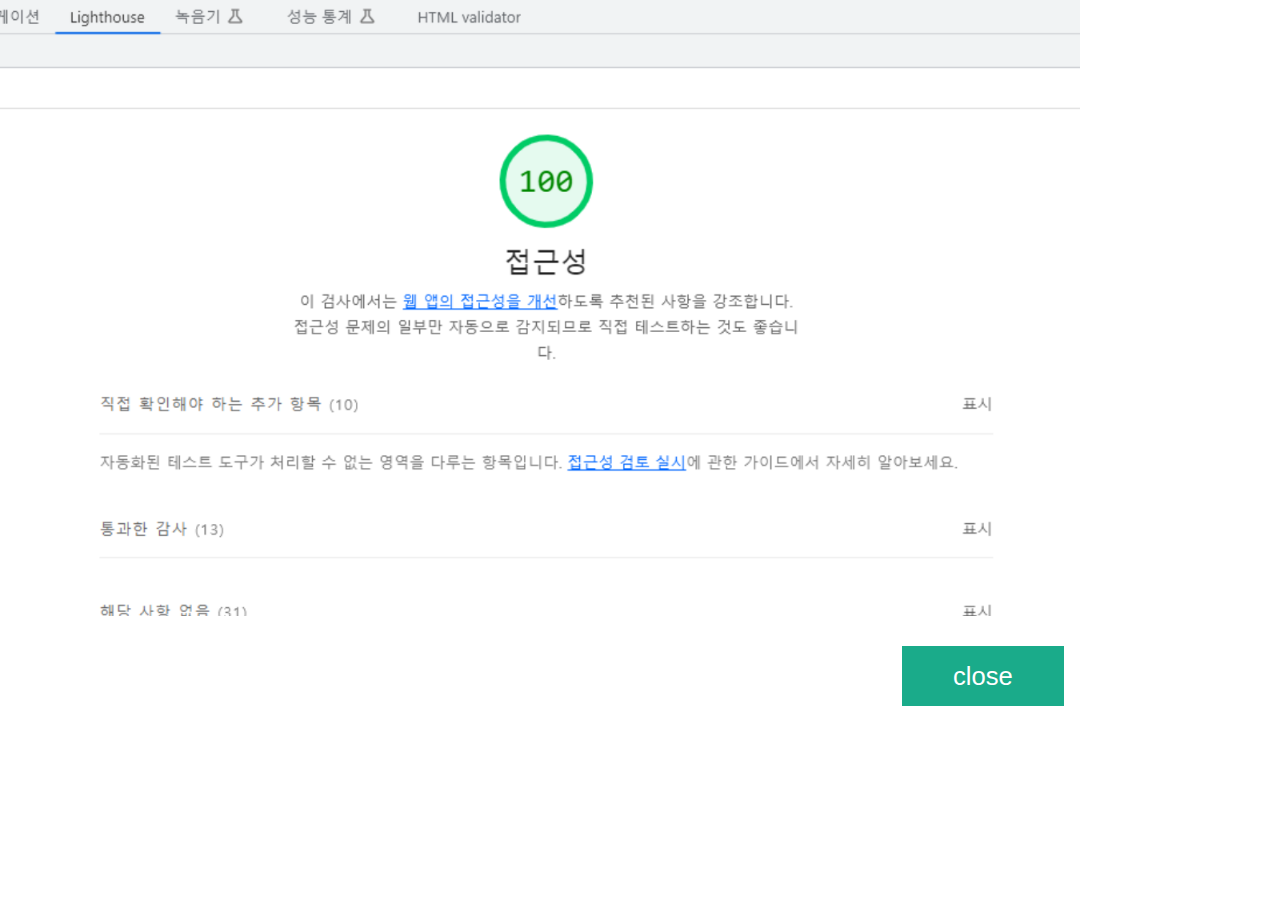
<file: popup1.html>
<!DOCTYPE html>
<html lang="en">
<head>
  <meta charset="UTF-8">
  <meta name="viewport" content="width=device-width, initial-scale=1.0">
  <title>빙그레 유효성 검사</title>
  <link rel="stylesheet" href="./css/popup1.css">
</head>
<body>
  <div>
    <ul>
      <li>
        <img src="./images/index_web_checking.png" alt="">
      </li>
    </ul>
    <button>close</button>
  </div>
</body>
</html>
</file>
<file: css/popup1.css>
@import url(reset.css);

div{
  width:1080px;
  background-color: aliceblue;
  /* margin:0 auto; */
}
ul>li>img{
  width:1080px;
}
button{
  margin:30px 16px 0 0;
  background:#1AAB8A;
  color:#fff;
  border:none;
  position:relative;
  float:right;
  height:60px;
  font-size:1.6em;
  padding:0 2em;
  cursor:pointer;
  transition:800ms ease all;
  outline:none;
}
button:hover{
  background:#fff;
  color:#1AAB8A;
}
button:before,button:after{
  content:'';
  position:absolute;
  top:0;
  right:0;
  height:2px;
  width:0;
  background: #1AAB8A;
  transition:400ms ease all;
}
button:after{
  right:inherit;
  top:inherit;
  left:0;
  bottom:0;
}
button:hover:before,button:hover:after{
  width:100%;
  transition:800ms ease all;
}
</file>
